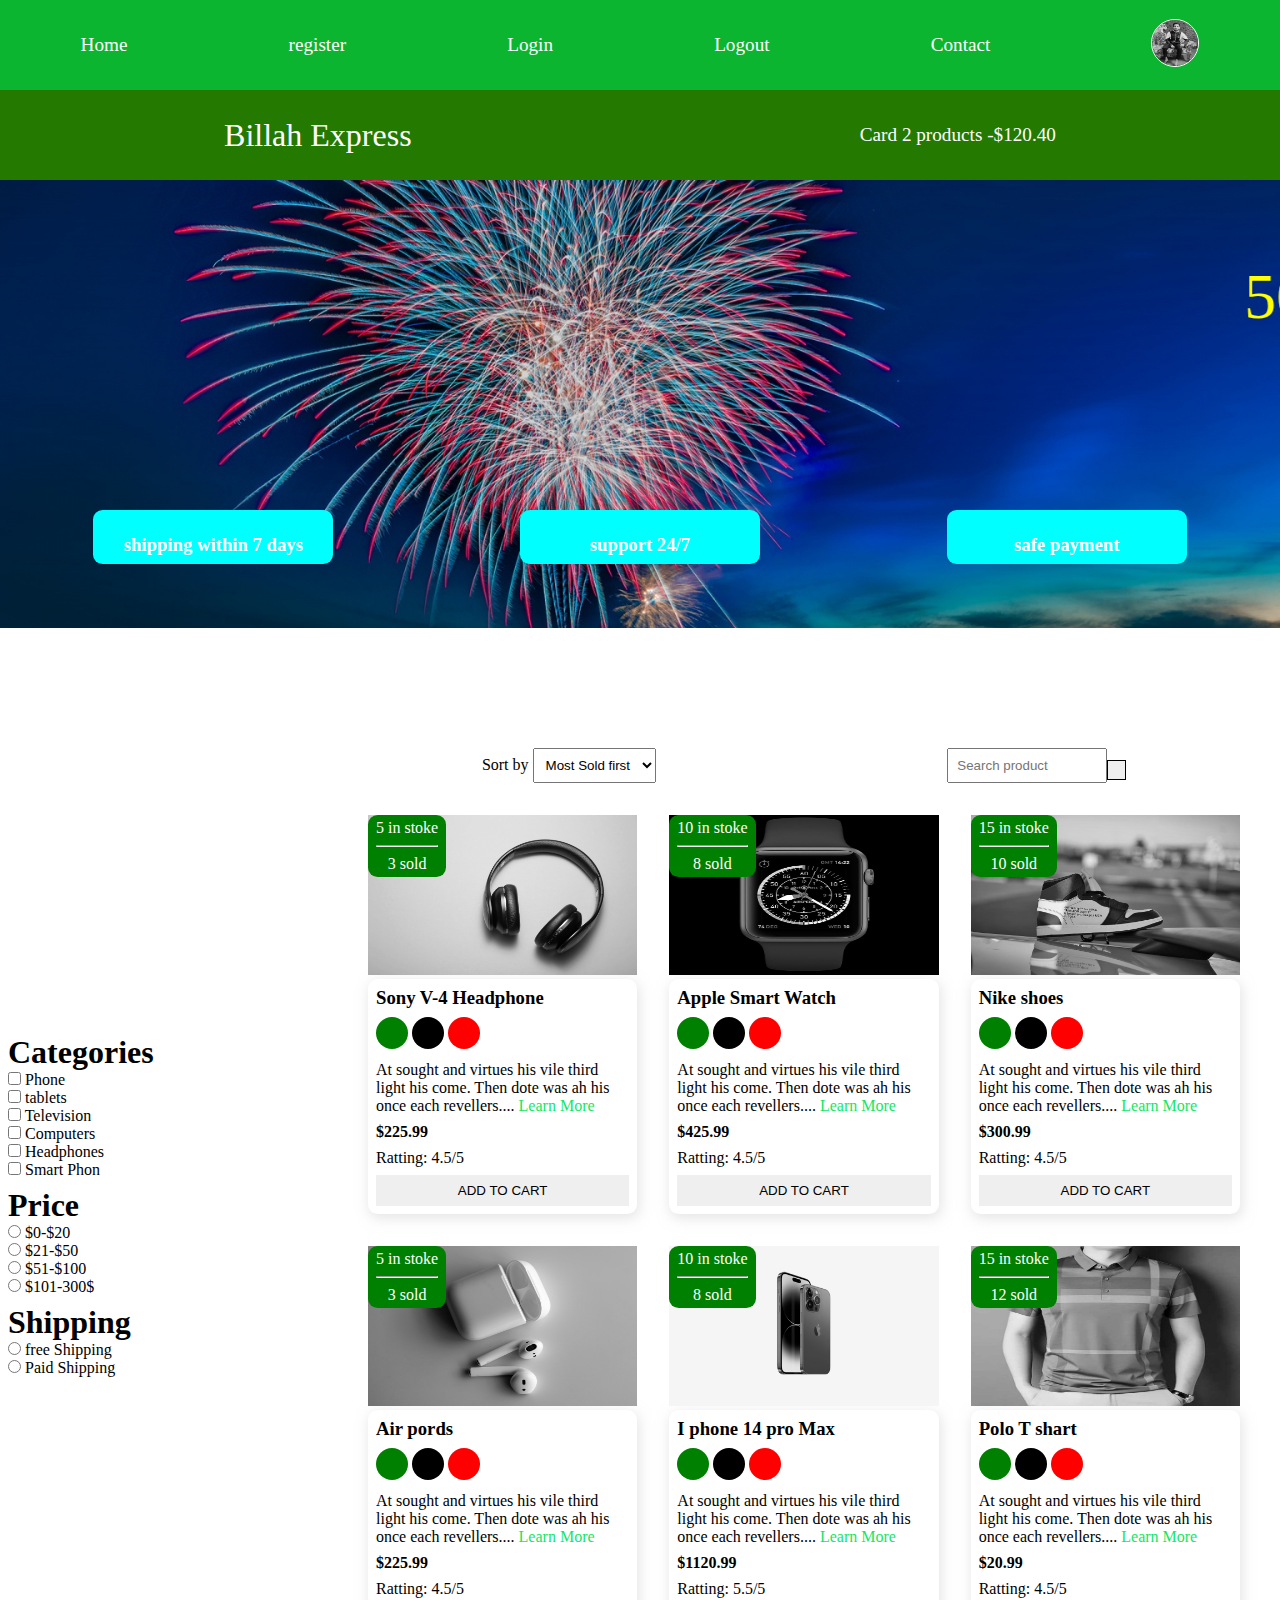
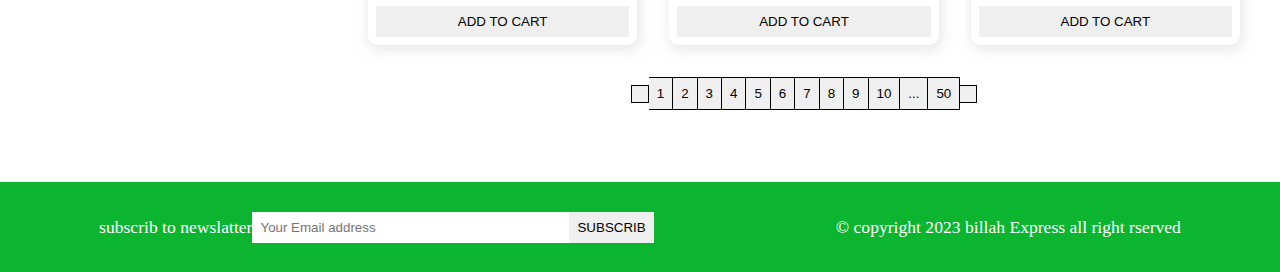
<file: index.html>
<!DOCTYPE html>
<html lang="en">
<head>
    <meta charset="UTF-8">
    <meta http-equiv="X-UA-Compatible" content="IE=edge">
    <meta name="viewport" content="width=device-width, initial-scale=1.0">
    <meta name="description" content="this is an ecommerce project for making billah express">
    <title>Billah expres</title>
    <link rel="stylesheet" href="style.css">
    <!-- fontwosam cdn -->
    <link rel="stylesheet" href="https://cdnjs.cloudflare.com/ajax/libs/font-awesome/6.4.0/css/all.min.css" integrity="sha512-iecdLmaskl7CVkqkXNQ/ZH/XLlvWZOJyj7Yy7tcenmpD1ypASozpmT/E0iPtmFIB46ZmdtAc9eNBvH0H/ZpiBw==" crossorigin="anonymous" referrerpolicy="no-referrer" />

    <!-- google font -->

</head>
<body>
    
<!-- navber stard here -->
<i class="fas fa-bars fa-2x" id="menu-icon"></i>
 <nav id="menu" class="hidden">
    <ul class="nav-upper flax-around">
        <li class="nav-list"><a href="index.html" class="nav-link">Home</a></li>
        <li class="nav-list"><a href="register.html" class="nav-link">register</a></li>
        <li class="nav-list"><a href="login.html" class="nav-link">Login</a></li>
        <li class="nav-list"><a href="index.html" class="nav-link">Logout</a></li>
        <li class="nav-list"><a href="Contact.html" class="nav-link">Contact</a></li>
        <li class="nav-list"><a href="profile.html" class="nav-link"><img class="profile-icon" src="image/profile.jpg" alt="profile icon"></a></li>
    
    </ul>
    <ul class="nav-lower flax-around">
        <li class="nav-list">
            <a href="index.html" class=" nav-brand nav-link">Billah Express</a>
        </li>
        <li class="nav-list">
            <a href="cart.html" class=" nav-link">
                <span><i class="fa-solid fa-cart-shopping"></i></span>
                Card 2 products -$120.40
            </a>
        </li>
    </ul>
 </nav>
<!-- navbar stsrd end here -->

<!-- header stard here -->

<header class="header">
    <div class="banner flax-around">
        <marquee class="banner-title" behavior="" direction="">50% sale going on</marquee>

        <div class="features flax-around">
            <article class="feauture flex-center">
                <i class="fa-solid fa-truck feauture-icon"></i>
                <h3>shipping within 7 days</h3>

            </article>
            <article class="feauture flex-center">
                <i class="fa-brands fa-rocketchat feauture-icon"></i>
                <h3>support 24/7</h3>

            </article>
            <article class="feauture flex-center">
                <i class="fa-regular fa-credit-card feauture-icon"></i>
                <h3>safe payment</h3>

            </article>

        </div>
    </div>
</header>

<!-- header end her -->

<main class="flax-around">
    <div class="sidebar">
        <section class="categories-section">
            <h3 class="section-title">Categories</h3>
           <ul class="list">
            <li class="list-item">
                <label for="phone">
                    <input type="checkbox" name="phone" id="phone" value="phone
                    ">
                    Phone
                </label>

            </li>

            <li class="list-item">
                <label for="tablets">
                    <input type="checkbox" name="tablets" id="tablets" value="tablets
                    ">
                    tablets
                </label>

            </li>

            <li class="list-item">
                <label for="Television">
                    <input type="checkbox" name="Television" id="Television" value="Television
                    ">
                 Television
                </label>

            </li>
            <li class="list-item">
                <label for="Computers">
                    <input type="checkbox" name="Computers" id="Computers" value="Computers
                    ">
                    Computers
                </label>

            </li>
            <li class="list-item">
                <label for="Headphones">
                    <input type="checkbox" name="Headphones" id="Headphones" value="Headphones
                    ">
                    Headphones
                </label>

            </li>

            <li class="list-item">
                <label for="Smart Phon">
                    <input type="checkbox" name="Smart Phon" id="Smart phon" value="Smart phon
                    ">
                   Smart Phon
                </label>

            </li>
           </ul>
        </section>

        <section class="Price-section">
            <h3 class="section-title">Price</h3>
           <ul class="list">
            <li class="list-item">
                <label for="Price">
                    <input type="radio" name="Price" id="Price" value="[0,20]
                    ">
                  $0-$20
                </label>

            </li>

            <li class="list-item">
                <label for="Price2">
                    <input type="radio" name="Price2" id="Price2" value="[0,20]
                    ">
                    $21-$50
                </label>

            </li>
            <li class="list-item">
                <label for="Price3">
                    <input type="radio" name="Price3" id="Price3" value="[0,20]
                    ">
                   $51-$100
                </label>

            </li>
            <li class="list-item">
                <label for="Price4">
                    <input type="radio" name="Price4" id="Price4" value="[0,20]
                    ">
                   $101-300$
                </label>

            </li>

           </ul>
        </section>

        <section class="Shipping-section">
            <h3 class="section-title">Shipping</h3>
           <ul class="list">
            <li class="list-item">
                <label for="free">
                    <input type="radio" name="free" id="free" value="free
                    ">
                  free Shipping
                </label>

            </li>
            <li class="list-item">
                <label for="paid">
                    <input type="radio" name="paid" id="Paid" value="free
                    ">
                  Paid Shipping
                </label>

            </li>
        </ul>
    </section>
    </div>


    <div class="main-contain">
        <section class="action flax-around"> 
            <div class="action-sort">
                <label for="sort">Sort by</label>
                <select name="Sort" id="Sort">
                    <option value="sold">Most Sold first</option>
                    <option value="sold">Most Sold first</option>
                    <option value="sold">Most Sold first</option>
                    <option value="sold">Most Sold first</option>
                </select>
            </div>

            <div class="action-Search">
                <input type="text" placeholder="Search product">
                <button class="btn">
                    <i class="fa-sharp fa-solid fa-magnifying-glass"></i>
                </button>
            </div>

        </section>

        <!-- product section atart here -->
        <section class="products">
            <article class="product">
                <div class="badge">
                    <span>5 in stoke</span>
                    <hr class="he-design">
                    <span>3 sold</span>
                </div>
                <img class="product__img" src="image/product1.jpg" alt="">

                <div class="product-dody card">
                    <h3 class="product-name">Sony V-4 Headphone</h3>
                    <p>
                        <span class="dot green"></span>
                        <span class="dot black"></span>
                        <span class="dot red"></span>
                    </p>
                    <p class="product-description">
                        At sought and virtues his vile
                         third light his come.
                          Then dote was ah his
                           once each revellers.... <a class="learn-mor" href="product.html">Learn More</a>
                    </p>
                    <h4 class="product-pric">$225.99</h4>
                    <p class="product-rating">Ratting: 4.5/5</p>
                    <button class="btn product-button">Add to cart</button>
                </div>


            </article>

            <article class="product">
                <div class="badge">
                    <span>10 in stoke</span>
                    <hr class="he-design">
                    <span>8 sold</span>
                </div>
                <img class="product__img" src="image/product2.jpg" alt="">

                <div class="product-dody card">
                    <h3 class="product-name">Apple Smart Watch</h3>
                    <p>
                        <span class="dot green"></span>
                        <span class="dot black"></span>
                        <span class="dot red"></span>
                    </p>
                    <p class="product-description">
                        At sought and virtues his vile
                         third light his come.
                          Then dote was ah his
                           once each revellers.... <a class="learn-mor" href="product.html">Learn More</a>
                    </p>
                    <h4 class="product-pric">$425.99</h4>
                    <p class="product-rating">Ratting: 4.5/5</p>
                    <button class="btn product-button">Add to cart</button>
                </div>


            </article>

            <article class="product">
                <div class="badge">
                    <span>15 in stoke</span>
                    <hr class="he-design">
                    <span>10 sold</span>
                </div>
                <img class="product__img" src="image/product3.jpg" alt="">

                <div class="product-dody card">
                    <h3 class="product-name">Nike shoes</h3>
                    <p>
                        <span class="dot green"></span>
                        <span class="dot black"></span>
                        <span class="dot red"></span>
                    </p>
                    <p class="product-description">
                        At sought and virtues his vile
                         third light his come.
                          Then dote was ah his
                           once each revellers.... <a class="learn-mor" href="product.html">Learn More</a>
                    </p>
                    <h4 class="product-pric">$300.99</h4>
                    <p class="product-rating">Ratting: 4.5/5</p>
                    <button class="btn product-button">Add to cart</button>
                </div>


            </article>

            <article class="product">
                <div class="badge">
                    <span>5 in stoke</span>
                    <hr class="he-design">
                    <span>3 sold</span>
                </div>
                <img class="product__img" src="image/product4.jpg" alt="">

                <div class="product-dody card">
                    <h3 class="product-name">Air pords</h3>
                    <p>
                        <span class="dot green"></span>
                        <span class="dot black"></span>
                        <span class="dot red"></span>
                    </p>  
                    <p class="product-description">
                        At sought and virtues his vile
                         third light his come.
                          Then dote was ah his
                           once each revellers.... <a class="learn-mor" href="product.html">Learn More</a>
                    </p>
                    <h4 class="product-pric">$225.99</h4>
                    <p class="product-rating">Ratting: 4.5/5</p>
                    <button class="btn product-button">Add to cart</button>
                </div>


            </article>

            <article class="product">
                <div class="badge">
                    <span>10 in stoke</span>
                    <hr class="he-design">
                    <span>8 sold</span>
                </div>
                <img class="product__img" src="image/product5.jpeg" alt="">

                <div class="product-dody card">
                    <h3 class="product-name">I phone 14 pro Max</h3>
                    <p>
                        <span class="dot green"></span>
                        <span class="dot black"></span>
                        <span class="dot red"></span>
                    </p>
                    <p class="product-description">
                        At sought and virtues his vile
                         third light his come.
                          Then dote was ah his
                           once each revellers.... <a class="learn-mor" href="product.html">Learn More</a>
                    </p>
                    <h4 class="product-pric">$1120.99</h4>
                    <p class="product-rating">Ratting: 5.5/5</p>
                    <button class="btn product-button">Add to cart</button>
                </div>


            </article>

            <article class="product">
                <div class="badge">
                    <span>15 in stoke</span>
                    <hr class="he-design">
                    <span>12 sold</span>
                </div>
                <img class="product__img" src="image/product6.jpg" alt="">

                <div class="product-dody card">
                    <h3 class="product-name">Polo T shart</h3>
                    <p>
                        <span class="dot green"></span>
                        <span class="dot black"></span>
                        <span class="dot red"></span>
                    </p>
                    <p class="product-description">
                        At sought and virtues his vile
                         third light his come.
                          Then dote was ah his
                           once each revellers.... <a class="learn-mor" href="product.html">Learn More</a>
                    </p>
                    <h4 class="product-pric">$20.99</h4>
                    <p class="product-rating">Ratting: 4.5/5</p>
                    <button class="btn product-button">Add to cart</button>
                </div>


            </article>



        </section>
        <div class="paigenatio">
            
            <button class="btn paogenation__btn"><i class="fas fa-less-than"></i></button>
            <button class="btn paogenation__btn">1</button>
            <button class="btn paogenation__btn">2</button>
            <button class="btn paogenation__btn">3</button>
            <button class="btn paogenation__btn">4</button>
            <button class="btn paogenation__btn">5</button>
            <button class="btn paogenation__btn">6</button>
            <button class="btn paogenation__btn">7</button>
            <button class="btn paogenation__btn">8</button>
            <button class="btn paogenation__btn">9</button>
            <button class="btn paogenation__btn">10</button>
            <button class="btn paogenation__btn">...</button>
            <button class="btn paogenation__btn">50</button>
            <button class="btn paogenation__btn"> <i class="fas fa-greater-than"></i></button>
           
        </div>
        
        <!-- product section end here -->
    </div>

    
</main>



<!-- footer start her -->
<footer class="flax-around">
    <div class="flax-around">
        <label for="subscribe">subscrib to newslatter</label>
        <input type="email" placeholder="Your Email address" id="subscrib" name="subscrib" class="footer__input">
          
        <button class="btn btn-subscrib">subscrib</button>
    </div>
    <div>
        <p>&copy; copyright 2023 billah Express all right rserved</p>
    </div>

</footer>

<!-- footer end her -->

<script src="scrips/indax.js"></script>
    
</body>
</html>
</file>
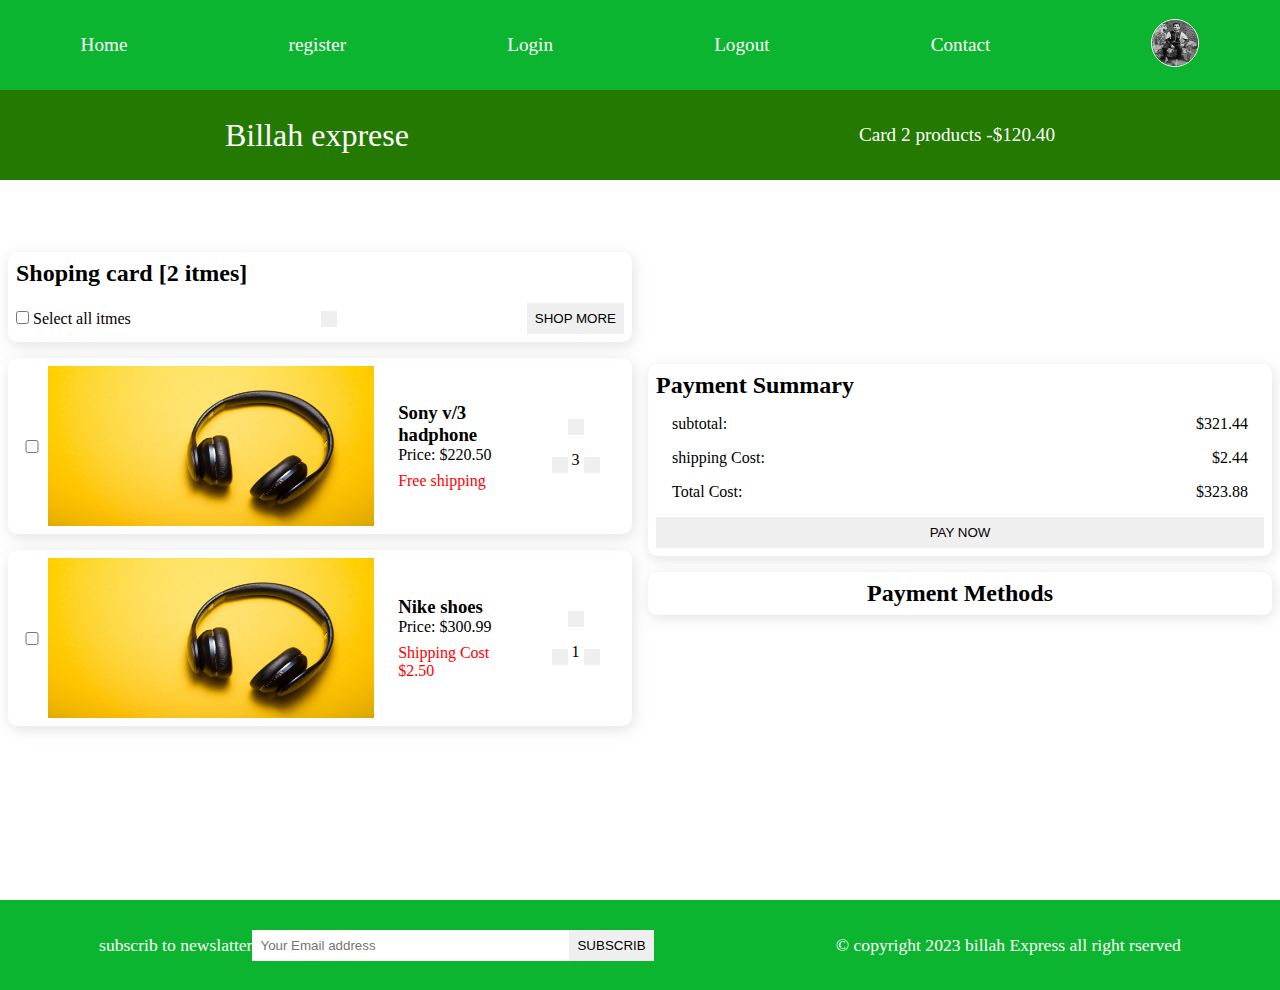
<file: cart.html>
<!DOCTYPE html>
<html lang="en">
<head>
    <meta charset="UTF-8">
    <meta http-equiv="X-UA-Compatible" content="IE=edge">
    <meta name="viewport" content="width=device-width, initial-scale=1.0">
    <meta name="description" content="this is an ecommerce project for making billah express">
    <title>Billah expres</title>
    <link rel="stylesheet" href="style.css">
    <!-- fontwosam cdn -->
    <link rel="stylesheet" href="https://cdnjs.cloudflare.com/ajax/libs/font-awesome/6.4.0/css/all.min.css" integrity="sha512-iecdLmaskl7CVkqkXNQ/ZH/XLlvWZOJyj7Yy7tcenmpD1ypASozpmT/E0iPtmFIB46ZmdtAc9eNBvH0H/ZpiBw==" crossorigin="anonymous" referrerpolicy="no-referrer" />

    <!-- google font -->

</head>
<body>
    
<!-- navber stard here -->
<i class="fas fa-bars fa-2x" id="menu-icon"></i>
<nav id="menu" class="hidden">
    <ul class="nav-upper flax-around">
        <li class="nav-list"><a href="index.html" class="nav-link">Home</a></li>
        <li class="nav-list"><a href="register.html" class="nav-link">register</a></li>
        <li class="nav-list"><a href="login.html" class="nav-link">Login</a></li>
        <li class="nav-list"><a href="index.html" class="nav-link">Logout</a></li>
        <li class="nav-list"><a href="Contact.html" class="nav-link">Contact</a></li>
        <li class="nav-list"><a href="profile.html" class="nav-link"><img class="profile-icon" src="image/profile.jpg" alt="profile icon"></a></li>
    
    </ul>
    <ul class="nav-lower flax-around">
        <li class="nav-list">
            <a href="index.html" class=" nav-brand nav-link">Billah exprese</a>
        </li>
        <li class="nav-list">
            <a href="cart.html" class=" nav-link">
                <span><i class="fa-solid fa-cart-shopping"></i></span>
                Card 2 products -$120.40
            </a>
        </li>
    </ul>
 </nav>
<!-- navbar stsrd end here -->
<main>
    <div class="cart flex-center">
        <div class="card-items">
            <div class="cart-items-heading card">
                <h2>Shoping card [2 itmes]</h2>
                <div class="card-itmes-action">
                    <label for="select">
                        <input type="checkbox" name="select" id="select">
                        Select all itmes
                    </label>
                   
                    <button class="btn"><i class="fas fa-trash-alt"></i></button>
                    <button class="btn">Shop more</button>
                </div>
            </div>

            <div class="cart-itme card flax-around">
                <input type="checkbox">
                <img src="image/product1.jpg" alt="product1">

                <div class="product-ittmes-heading">
                    <h3 class="product-itmes-name">Sony v/3 hadphone</h3>
                    <div class="product-items-pric">Price: $220.50</div>
                    <p class="product-itme-shipping">Free shipping</p>
                </div>

                <div class="card-itme-actions">
                    <button class="btn"><i class="fas fa-trash-alt"></i></button>

                    <div>
                        <button class="btn"><i class="fas fa-minus"></i></button>
                        <span>3</span>
                        <button class="btn"><i class="fas fa-add"></i></button>
                    </div>
                </div>

            </div>

            <div class="cart-itme card flax-around">
                <input type="checkbox">
                <img src="image/product1.jpg" alt="product1">

                <div class="product-ittmes-heading">
                    <h3 class="product-itmes-name">Nike shoes</h3>
                    <div class="product-items-pric">Price: $300.99</div>
                    <p class="product-itme-shipping">Shipping Cost $2.50</p>
                </div>

                <div class="card-itme-actions">
                    <button class="btn"><i class="fas fa-trash-alt"></i></button>

                    <div>
                        <button class="btn"><i class="fas fa-minus"></i></button>
                        <span>1</span>
                        <button class="btn"><i class="fas fa-add"></i></button>
                    </div>
                </div>

            </div>

        </div>

        <div class="card-payment">
            <div class="cart-payment-summary card">
                <h2>Payment Summary</h2>
                <div>
                    <p>subtotal:</p>
                    <p>$321.44</p>
                </div>
                <div>
                    <p>shipping Cost:</p>
                    <p>$2.44</p>
                </div>
                <div>
                    <p>Total Cost:</p>
                    <p>$323.88</p>
                </div>
                <button class="btn cart-payment-btn">PAy NOW</button>
            </div>
            <div class="cart-payment-methoods card">
                <h2>Payment Methods</h2>
                <div>
                    <i class="fa-brands fa-cc-visa fa-3x"></i>
                    <i class="fa-brands fa-cc-amazon-pay fa-3x"></i>
                    <i class="fa-brands fa-cc-paypal fa-3x"></i>
                    <i class="fa-brands fa-cc-apple-pay fa-3x"></i>
                    <i class="fa-brands fa-cc-amex fa-3x"></i>
                </div>

            </div>

        </div>
    </div>
</main>

<!-- footer start her -->
<footer class="flax-around">
    <div class="flax-around">
        <label for="subscribe">subscrib to newslatter</label>
        <input type="email" placeholder="Your Email address" id="subscrib" name="subscrib" class="footer__input">
          
        <button class="btn btn-subscrib">subscrib</button>
    </div>
    <div>
        <p>&copy; copyright 2023 billah Express all right rserved</p>
    </div>

</footer>

<!-- footer end her -->

<script src="scrips/indax.js"></script>
    
</body>
</html>
</file>
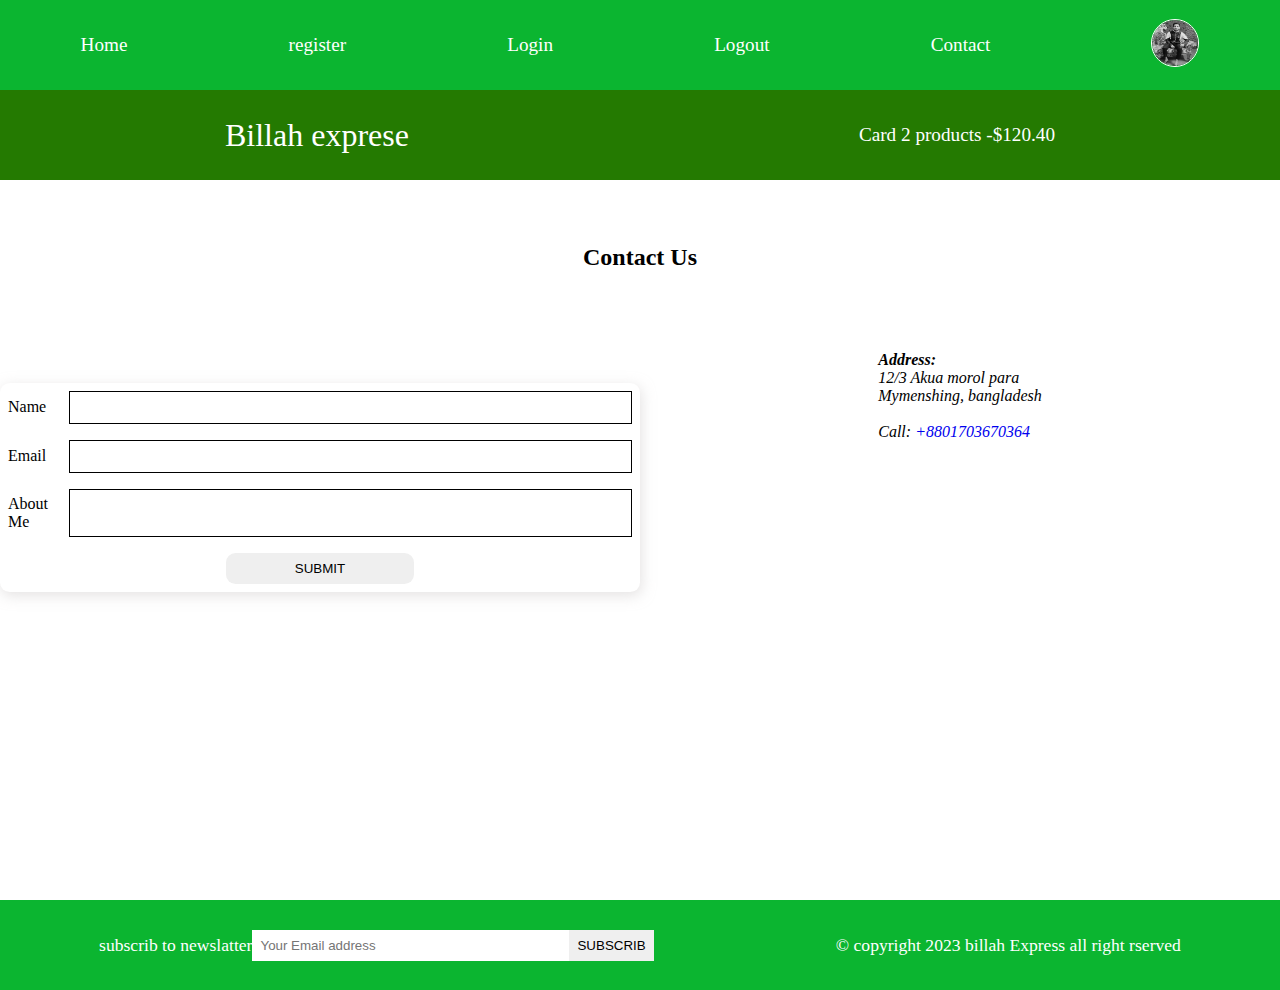
<file: Contact.html>
<!DOCTYPE html>
<html lang="en">
<head>
    <meta charset="UTF-8">
    <meta http-equiv="X-UA-Compatible" content="IE=edge">
    <meta name="viewport" content="width=device-width, initial-scale=1.0">
    <meta name="description" content="this is an ecommerce project for making billah express">
    <title>Billah expres</title>
    <link rel="stylesheet" href="style.css">
    <!-- fontwosam cdn -->
    <link rel="stylesheet" href="https://cdnjs.cloudflare.com/ajax/libs/font-awesome/6.4.0/css/all.min.css" integrity="sha512-iecdLmaskl7CVkqkXNQ/ZH/XLlvWZOJyj7Yy7tcenmpD1ypASozpmT/E0iPtmFIB46ZmdtAc9eNBvH0H/ZpiBw==" crossorigin="anonymous" referrerpolicy="no-referrer" />

    <!-- google font -->

</head>
<body>
    
<!-- navber stard here -->
<i class="fas fa-bars fa-2x" id="menu-icon"></i>
<nav id="menu" class="hidden">
    <ul class="nav-upper flax-around">
        <li class="nav-list"><a href="index.html" class="nav-link">Home</a></li>
        <li class="nav-list"><a href="register.html" class="nav-link">register</a></li>
        <li class="nav-list"><a href="login.html" class="nav-link">Login</a></li>
        <li class="nav-list"><a href="index.html" class="nav-link">Logout</a></li>
        <li class="nav-list"><a href="Contact.html" class="nav-link">Contact</a></li>
        <li class="nav-list"><a href="profile.html" class="nav-link"><img class="profile-icon" src="image/profile.jpg" alt="profile icon"></a></li>
    
    </ul>
    <ul class="nav-lower flax-around">
        <li class="nav-list">
            <a href="index.html" class=" nav-brand nav-link">Billah exprese</a>
        </li>
        <li class="nav-list">
            <a href="cart.html" class=" nav-link">
                <span><i class="fa-solid fa-cart-shopping"></i></span>
                Card 2 products -$120.40
            </a>
        </li>
    </ul>
 </nav>
<!-- navbar stsrd end here -->
<main>
    <section class="contact-section  ">
        <h2 class="contact-title text-center">Contact Us</h2>
        <div class="contact-containar flax-around">
            <div class="contact-info ">
                <form action="" class="form card">
                    <div class="form-control flex-center">
                       <label for="name">Name</label>
                       <input type="text" id="name" required autocomplete="nmae">
   
                    </div>
   
                       <div class="form-control flex-center">
                           <label for="email">Email</label>
                           <input type="email" id="email" required autocomplete="nmae">
                       </div>  
                           
                               <div class="form-control rumi flex-center">
                                   <label for="name">About Me</label>
                                   <textarea name="" id=""></textarea> 
                               </div>
   
                               <div class="form-control  flex-center from-btn-fld">
                                  <button type="submit" class="btn contact-button">Submit</button>
                               </div>
                   
               </form>
            </div>

            <div class="contact-adress flax-around">
                <address>
                    <h4>
                    Address:
                    </h4>
                    <p>12/3 Akua morol para</p>
                    <p>Mymenshing, bangladesh</p>
                    <br>
                    <span>Call:</span>
                    <a href="tel:+8801703670364">+8801703670364</a>
                </address>
                <iframe src="https://www.google.com/maps/embed?pb=!1m18!1m12!1m3!1d3623
                .4452395748203!2d90.39479137415523!3d24.745918978004173!
                2m3!1f0!2f0!3f0!3m2!1i1024!2i768!4f13.1!3m3!1m2!1s0x37564f16d
                c90d157%3A0xbc0f64bfc5a8db11!2sAkua%20Morolpara%20Rd%2C%20Mym
                ensingh!5e0!3m2!1sen!2sbd!4v1684613496715!5m2!1sen!2sbd"
                 style="border:0;" allowfullscreen="" loading="lazy" 
                referrerpolicy="no-referrer-when-downgrade"></iframe>
            </div>


        </div>
    </section>
</main>

<!-- footer start her -->
<footer class="flax-around">
    <div class="flax-around">
        <label for="subscribe">subscrib to newslatter</label>
        <input type="email" placeholder="Your Email address" id="subscrib" name="subscrib" class="footer__input">
          
        <button class="btn btn-subscrib">subscrib</button>
    </div>
    <div>
        <p>&copy; copyright 2023 billah Express all right rserved</p>
    </div>

</footer>

<!-- footer end her -->
<script src="scrips/indax.js"></script>   
</body>
</html>
</file>
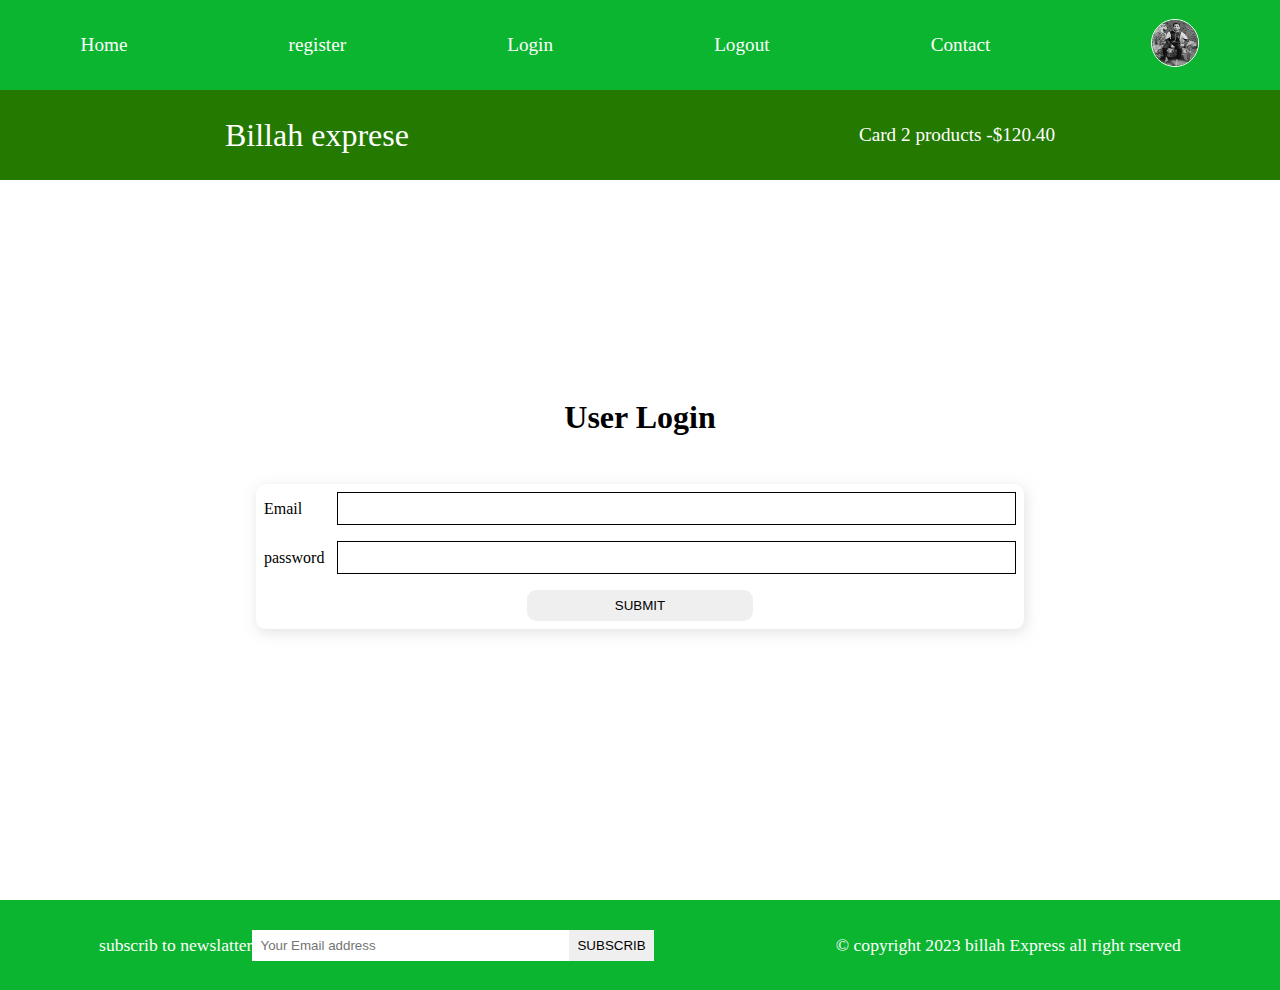
<file: login.html>
<!DOCTYPE html>
<html lang="en">
<head>
    <meta charset="UTF-8">
    <meta http-equiv="X-UA-Compatible" content="IE=edge">
    <meta name="viewport" content="width=device-width, initial-scale=1.0">
    <meta name="description" content="this is an ecommerce project for making billah express">
    <title>Billah expres</title>
    <link rel="stylesheet" href="style.css">
    <!-- fontwosam cdn -->
    <link rel="stylesheet" href="https://cdnjs.cloudflare.com/ajax/libs/font-awesome/6.4.0/css/all.min.css" integrity="sha512-iecdLmaskl7CVkqkXNQ/ZH/XLlvWZOJyj7Yy7tcenmpD1ypASozpmT/E0iPtmFIB46ZmdtAc9eNBvH0H/ZpiBw==" crossorigin="anonymous" referrerpolicy="no-referrer" />

    <!-- google font -->

</head>
<body>
    
<!-- navber stard here -->
<i class="fas fa-bars fa-2x" id="menu-icon"></i>
<nav id="menu" class="hidden">
    <ul class="nav-upper flax-around">
        <li class="nav-list"><a href="index.html" class="nav-link">Home</a></li>
        <li class="nav-list"><a href="register.html" class="nav-link">register</a></li>
        <li class="nav-list"><a href="login.html" class="nav-link">Login</a></li>
        <li class="nav-list"><a href="index.html" class="nav-link">Logout</a></li>
        <li class="nav-list"><a href="Contact.html" class="nav-link">Contact</a></li>
        <li class="nav-list"><a href="profile.html" class="nav-link"><img class="profile-icon" src="image/profile.jpg" alt="profile icon"></a></li>
    
    </ul>
    <ul class="nav-lower flax-around">
        <li class="nav-list">
            <a href="index.html" class=" nav-brand nav-link">Billah exprese</a>
        </li>
        <li class="nav-list">
            <a href="cart.html" class=" nav-link">
                <span><i class="fa-solid fa-cart-shopping"></i></span>
                Card 2 products -$120.40
            </a>
        </li>
    </ul>
 </nav>
<!-- navbar stsrd end here -->
<main>
    <section class="Login">
        <h2 class="section-title text-center">
           User Login
        </h2>
        <div class="card">
            <form action="" class="form">
                 
                    <div class="form-control flex-center">
                        <label for="email">Email</label>
                        <input type="email" id="email" required autocomplete="nmae">
                    </div>  
                        <div class="form-control flex-center">
                            <label for="password">password</label>
                            <input type="password" id="Password" required autocomplete="Password">
                        </div>
                           

                            <div class="form-control flex-center from-btn-fld">
                               <button type="submit" class="btn contact-button">Submit</button>
                            </div>
                 </div>
            </form>
        </div>
    </section>
</main>

<!-- footer start her -->
<footer class="flax-around">
    <div class="flax-around">
        <label for="subscribe">subscrib to newslatter</label>
        <input type="email" placeholder="Your Email address" id="subscrib" name="subscrib" class="footer__input">
          
        <button class="btn btn-subscrib">subscrib</button>
    </div>
    <div>
        <p>&copy; copyright 2023 billah Express all right rserved</p>
    </div>

</footer>

<!-- footer end her -->
<script src="scrips/indax.js"></script>
</body>
</html>
</file>
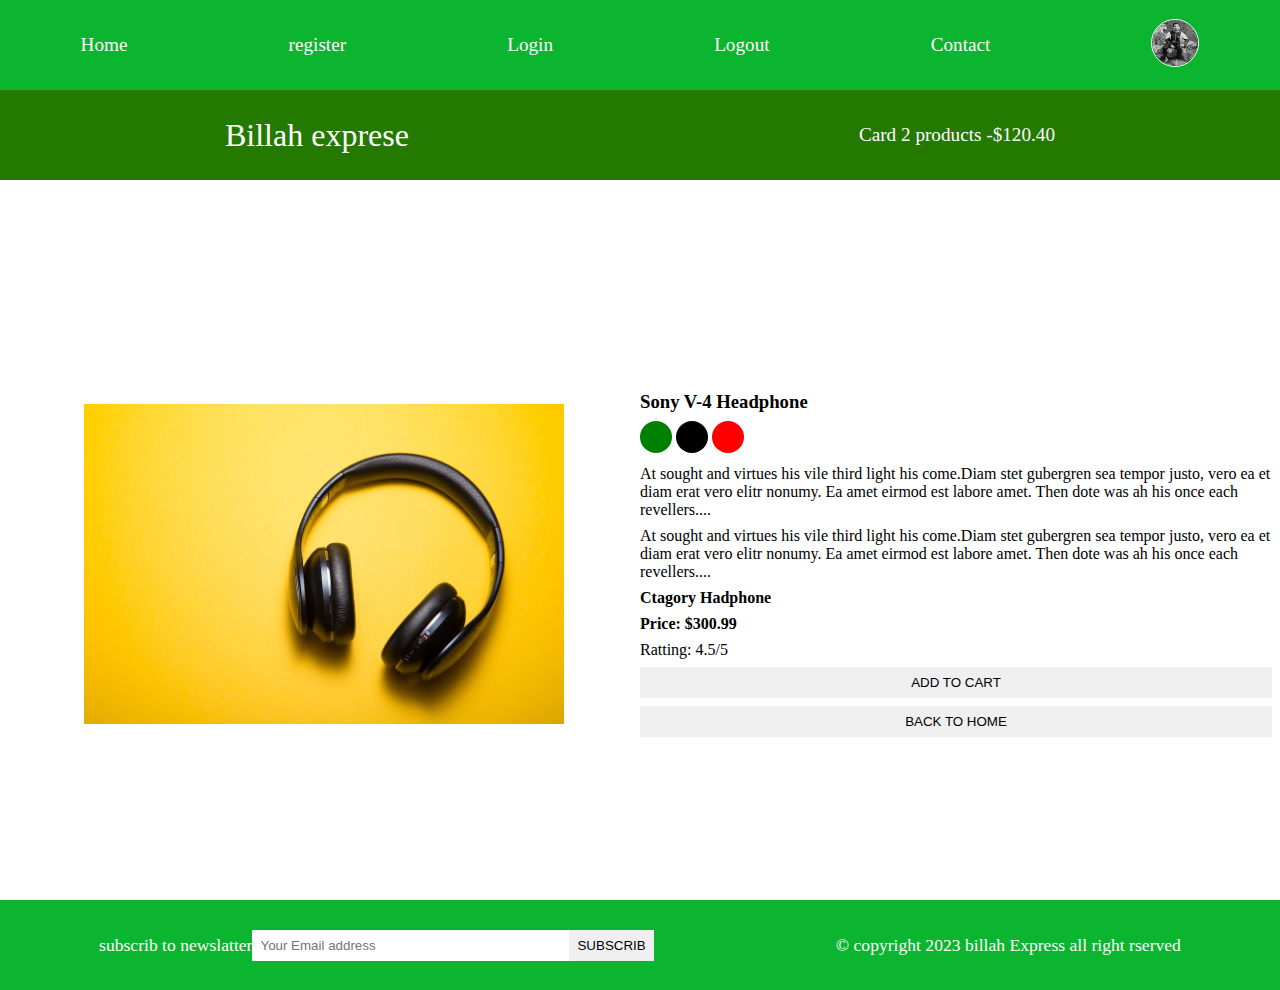
<file: product.html>
<!DOCTYPE html>
<html lang="en">
<head>
    <meta charset="UTF-8">
    <meta http-equiv="X-UA-Compatible" content="IE=edge">
    <meta name="viewport" content="width=device-width, initial-scale=1.0">
    <meta name="description" content="this is an ecommerce project for making billah express">
    <title>Billah expres</title>
    <link rel="stylesheet" href="style.css">
    <!-- fontwosam cdn -->
    <link rel="stylesheet" href="https://cdnjs.cloudflare.com/ajax/libs/font-awesome/6.4.0/css/all.min.css" integrity="sha512-iecdLmaskl7CVkqkXNQ/ZH/XLlvWZOJyj7Yy7tcenmpD1ypASozpmT/E0iPtmFIB46ZmdtAc9eNBvH0H/ZpiBw==" crossorigin="anonymous" referrerpolicy="no-referrer" />

    <!-- google font -->

</head>
<body>
    
<!-- navber stard here -->
<i class="fas fa-bars fa-2x" id="menu-icon"></i>
<nav id="menu" class="hidden">
    <ul class="nav-upper flax-around">
        <li class="nav-list"><a href="index.html" class="nav-link">Home</a></li>
        <li class="nav-list"><a href="register.html" class="nav-link">register</a></li>
        <li class="nav-list"><a href="login.html" class="nav-link">Login</a></li>
        <li class="nav-list"><a href="index.html" class="nav-link">Logout</a></li>
        <li class="nav-list"><a href="Contact.html" class="nav-link">Contact</a></li>
        <li class="nav-list"><a href="profile.html" class="nav-link"><img class="profile-icon" src="image/profile.jpg" alt="profile icon"></a></li>
    
    </ul>
    <ul class="nav-lower flax-around">
        <li class="nav-list">
            <a href="index.html" class=" nav-brand nav-link">Billah exprese</a>
        </li>
        <li class="nav-list">
            <a href="cart.html" class=" nav-link">
                <span><i class="fa-solid fa-cart-shopping"></i></span>
                Card 2 products -$120.40
            </a>
        </li>
    </ul>
 </nav>
<!-- navbar stsrd end here -->
<main class="flex-center">
    <div class="main-contain">
    <section class="product-details flex-center">
        <div class="product-detalis-left flex-center">
            <img src="image/product1.jpg" alt="">
        </div>
        <div class="product-detalis-right ">
            <h3 class="product-name">Sony V-4 Headphone</h3>
                    <p>
                        <span class="dot green"></span>
                        <span class="dot black"></span>
                        <span class="dot red"></span>
                    </p>
                    <p class="product-description">
                        At sought and virtues his vile
                         third light his come.Diam stet gubergren sea
                          tempor justo, vero ea et diam erat vero
                           elitr nonumy. Ea amet eirmod est 
                           labore amet.
                          Then dote was ah his
                           once each revellers.... 
                    </p>
                    <p class="product-description">
                        At sought and virtues his vile
                         third light his come.Diam stet gubergren sea
                          tempor justo, vero ea et diam erat vero
                           elitr nonumy. Ea amet eirmod est 
                           labore amet.
                          Then dote was ah his
                           once each revellers.... 
                    </p>
                    <h4 class="product-pric">Ctagory Hadphone</h4>
                    <h4 class="product-pric">Price: $300.99</h4>
                    <p class="product-rating">Ratting: 4.5/5</p>
                    <button class="btn product-button">Add to cart</button>
                    <button class="btn product-button">back to Home</button>
            
        </div>
       
    </section>
</div>
   
</main>

<!-- footer start her -->
<footer class="flax-around">
    <div class="flax-around">
        <label for="subscribe">subscrib to newslatter</label>
        <input type="email" placeholder="Your Email address" id="subscrib" name="subscrib" class="footer__input">
          
        <button class="btn btn-subscrib">subscrib</button>
    </div>
    <div>
        <p>&copy; copyright 2023 billah Express all right rserved</p>
    </div>

</footer>

<!-- footer end her -->
<script src="scrips/indax.js"></script>
</body>
</html>
</file>
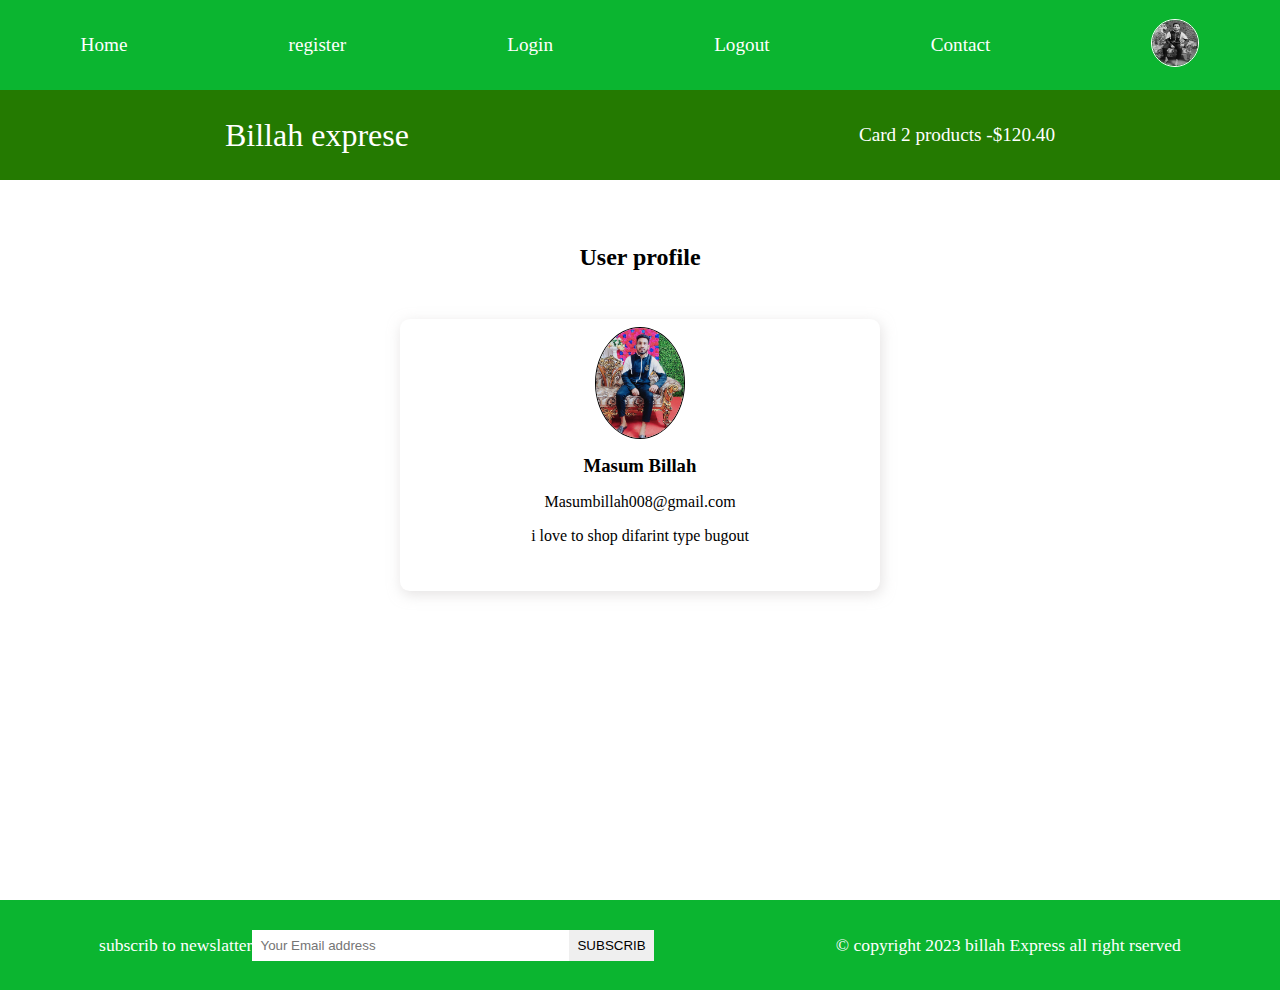
<file: profile.html>
<!DOCTYPE html>
<html lang="en">
<head>
    <meta charset="UTF-8">
    <meta http-equiv="X-UA-Compatible" content="IE=edge">
    <meta name="viewport" content="width=device-width, initial-scale=1.0">
    <meta name="description" content="this is an ecommerce project for making billah express">
    <title>Billah expres</title>
    <link rel="stylesheet" href="style.css">
    <!-- fontwosam cdn -->
    <link rel="stylesheet" href="https://cdnjs.cloudflare.com/ajax/libs/font-awesome/6.4.0/css/all.min.css" integrity="sha512-iecdLmaskl7CVkqkXNQ/ZH/XLlvWZOJyj7Yy7tcenmpD1ypASozpmT/E0iPtmFIB46ZmdtAc9eNBvH0H/ZpiBw==" crossorigin="anonymous" referrerpolicy="no-referrer" />

    <!-- google font -->

</head>
<body>
    
<!-- navber stard here -->
<i class="fas fa-bars fa-2x" id="menu-icon"></i>
<nav id="menu" class="hidden">
    <ul class="nav-upper flax-around">
        <li class="nav-list"><a href="index.html" class="nav-link">Home</a></li>
        <li class="nav-list"><a href="register.html" class="nav-link">register</a></li>
        <li class="nav-list"><a href="login.html" class="nav-link">Login</a></li>
        <li class="nav-list"><a href="index.html" class="nav-link">Logout</a></li>
        <li class="nav-list"><a href="Contact.html" class="nav-link">Contact</a></li>
        <li class="nav-list"><a href="profile.html" class="nav-link"><img class="profile-icon" src="image/profile.jpg" alt="profile icon"></a></li>
    
    </ul>
    <ul class="nav-lower flax-around">
        <li class="nav-list">
            <a href="index.html" class=" nav-brand nav-link">Billah exprese</a>
        </li>
        <li class="nav-list">
            <a href="cart.html" class=" nav-link">
                <span><i class="fa-solid fa-cart-shopping"></i></span>
                Card 2 products -$120.40
            </a>
        </li>
    </ul>
 </nav>
<!-- navbar stsrd end here -->
<main>
    <section class="profile flex-center">
        <h2 class="profile-title flex-center">User profile</h2>
        <div class="card flex-center ">
            <img src="image/profile.jpg" alt="profile">
            <h3>Masum Billah</h3>
            <p>Masumbillah008@gmail.com</p>
            <p>i love to shop difarint type bugout</p>

            <div class="profile-buttons">
            <button class="btn frofile-editd-btn">
                <i class="fa fa-edit fa-2x "></i>
            </button>
            <button class="btn frofile-delete-btn">
                <i class="fa fa-trash-alt fa-2x "></i>
            </button>
            </div>
        </div>
       
    </section>
</main>

<!-- footer start her -->
<footer class="flax-around">
    <div class="flax-around">
        <label for="subscribe">subscrib to newslatter</label>
        <input type="email" placeholder="Your Email address" id="subscrib" name="subscrib" class="footer__input">
          
        <button class="btn btn-subscrib">subscrib</button>
    </div>
    <div>
        <p>&copy; copyright 2023 billah Express all right rserved</p>
    </div>

</footer>

<!-- footer end her -->
<script src="scrips/indax.js"></script>
</body>
</html>
</file>
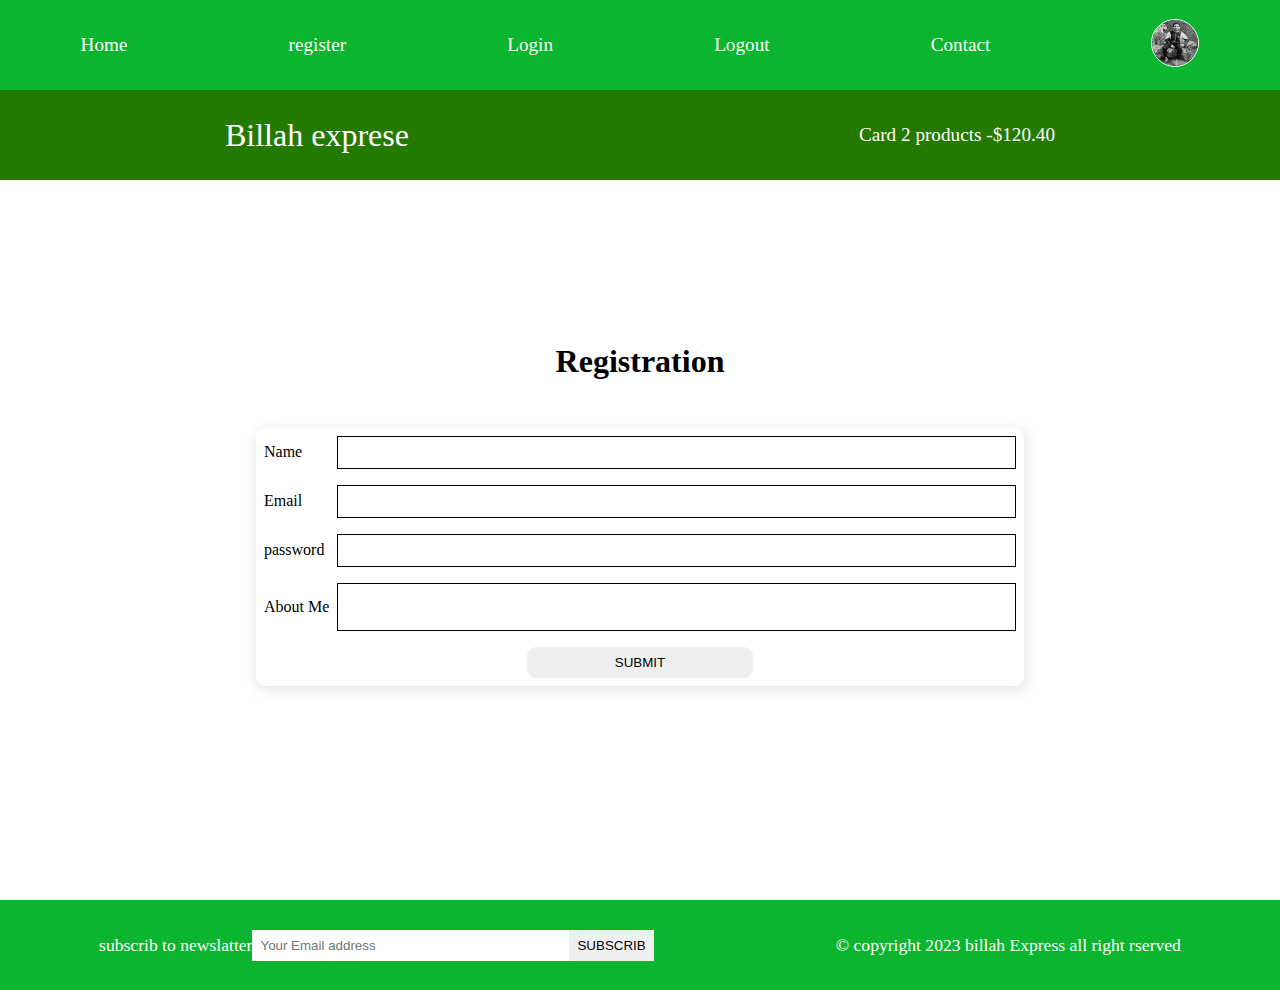
<file: register.html>
<!DOCTYPE html>
<html lang="en">
<head>
    <meta charset="UTF-8">
    <meta http-equiv="X-UA-Compatible" content="IE=edge">
    <meta name="viewport" content="width=device-width, initial-scale=1.0">
    <meta name="description" content="this is an ecommerce project for making billah express">
    <title>Billah expres</title>
    <link rel="stylesheet" href="style.css">
    <!-- fontwosam cdn -->
    <link rel="stylesheet" href="https://cdnjs.cloudflare.com/ajax/libs/font-awesome/6.4.0/css/all.min.css" integrity="sha512-iecdLmaskl7CVkqkXNQ/ZH/XLlvWZOJyj7Yy7tcenmpD1ypASozpmT/E0iPtmFIB46ZmdtAc9eNBvH0H/ZpiBw==" crossorigin="anonymous" referrerpolicy="no-referrer" />

    <!-- google font -->

</head>
<body>
    
<!-- navber stard here -->
<i class="fas fa-bars fa-2x" id="menu-icon"></i>
<nav id="menu" class="hidden">
    <ul class="nav-upper flax-around">
        <li class="nav-list"><a href="index.html" class="nav-link">Home</a></li>
        <li class="nav-list"><a href="register.html" class="nav-link">register</a></li>
        <li class="nav-list"><a href="login.html" class="nav-link">Login</a></li>
        <li class="nav-list"><a href="index.html" class="nav-link">Logout</a></li>
        <li class="nav-list"><a href="Contact.html" class="nav-link">Contact</a></li>
        <li class="nav-list"><a href="profile.html" class="nav-link"><img class="profile-icon" src="image/profile.jpg" alt="profile icon"></a></li>
    
    </ul>
    <ul class="nav-lower flax-around">
        <li class="nav-list">
            <a href="index.html" class=" nav-brand nav-link">Billah exprese</a>
        </li>
        <li class="nav-list">
            <a href="cart.html" class=" nav-link">
                <span><i class="fa-solid fa-cart-shopping"></i></span>
                Card 2 products -$120.40
            </a>
        </li>
    </ul>
 </nav>
<!-- navbar stsrd end here -->
<main>
    <section class="register">
        <h2 class="section-title text-center">
            Registration
        </h2>
        <div class="card">
            <form action="" class="form">
                 <div class="form-control flex-center">
                    <label for="name">Name</label>
                    <input type="text" id="name" required autocomplete="nmae">

                 </div>

                    <div class="form-control flex-center">
                        <label for="email">Email</label>
                        <input type="email" id="email" required autocomplete="nmae">
                    </div>  
                        <div class="form-control flex-center">
                            <label for="password">password</label>
                            <input type="password" id="Password" required autocomplete="Password">
                        </div>
                            <div class="form-control rumi flex-center">
                                <label for="name">About Me</label>
                                <textarea name="" id=""></textarea> 
                            </div>

                            <div class="form-control flex-center from-btn-fld">
                               <button type="submit" class="btn contact-button">Submit</button>
                            </div>
                 </div>
            </form>
        </div>
    </section>
</main>

<!-- footer start her -->
<footer class="flax-around">
    <div class="flax-around">
        <label for="subscribe">subscrib to newslatter</label>
        <input type="email" placeholder="Your Email address" id="subscrib" name="subscrib" class="footer__input">
          
        <button class="btn btn-subscrib">subscrib</button>
    </div>
    <div>
        <p>&copy; copyright 2023 billah Express all right rserved</p>
    </div>

</footer>

<!-- footer end her -->
<script src="scrips/indax.js"></script>
</body>
</html>
</file>
<file: style.css>
/* reased cod and common cod stard here here */

:root{
    --primary-color: rgb(11, 181, 48);
    --secondary-color: rgba(36, 122, 0.5);
    --padding: 0.5rem;
    --transition: all 0.3s;
    --border-radius: 0.6rem;
    --box-shadow: 0.1rem 0.2rem 0.8rem rgba(205, 202, 202, 0.5);

}

 *{
    padding: 0;
    margin: 0;
    outline: none;
    box-sizing: border-box;
    text-decoration: none;
    list-style-type:none;
 }
 html{
    scroll-behavior: smooth;

 }
 img{
    width: 100%;
    height: auto;
 }
 .flex-center{
   display: flex;
   justify-content:center;
   align-items: center;

 }
 .flax-around{
   display: flex;
   justify-content: space-around;
   align-items: center;
   
   
 }
 .btn{
   padding: var(--padding);
   border: none;
   text-transform: uppercase;
   cursor: pointer;
   transition: var(--transition);

 }
 .btn:hover{
   background-color: var(--secondary-color);
 }

 .card{
   padding: var(--padding);
   border-radius: var(--border-radius);
   box-shadow: var(--box-shadow);
   transition: var(--transition);

 }
 .card:hover{
  
  
   box-shadow: 0.1rem 0.2rem 0.8rem rgba(205,202,202,1) ;
   
 }
 .he-design{
   margin: 0.5rem 0;
 }
 .text-center{
   text-align: center;
 }

 .section-title{
   font-size: 2rem;
 }

  /* reased cod and common cod end here */

  /* navber stard here */
  #menu-icon{
   display:none;
  }
nav{
  
   font-size: 1.2rem;
   font-family: fantasy;
   position: sticky;
   top: 0;
   left: 0;
   z-index: 100; 
}
.nav-upper{
   background-color: var( --primary-color);
   min-height: 10vh;
   padding: 1rem 0;
}
.nav-list{
   transition: var(--transition);

}
.nav-list:hover{
   text-decoration: overline;
   color: black;

}
.nav-link{
   color: white;
}
.nav-link:hover{
   color: rgb(7, 1, 1);
}



.profile-icon{
   width: 3rem;
   height: 3rem;
   border-radius: 1.5rem;
   border: 0.1rem solid white;
   filter: saturate(0);
   transition: var(--transition);

}
.profile-icon:hover{
   filter:saturate() ;

}
.nav-lower{
   background-color: var(--secondary-color);
   min-height: 10vh;
  
}

.nav-brand{
   font-size: 2rem;
}


  /* navber end here */

  /* header start here */
.banner{
   padding: 4rem 0 ;
   height: 80vh;
   background: url(image/banner.jpg) no-repeat center;
   background-attachment: fixed;
   background-size: cover;


}
.banner{
   width: 100%;
   height: 100%;
   flex-direction: column;
   gap: 10rem;
   
   
}
.banner-title{
   font-size: 4rem;
   color: yellow;
   
   padding: 1rem;
   border-radius: var( --border-radius);

}

.features{
   width: 100%;
}

.feauture{
  
   background-color: aqua;
   padding: var(--padding);
   border-radius: var(--border-radius);
   color: white;
   width: 15rem;
   flex-direction: column;
   gap: 1rem;
}
.feauture-icon{
   font-size: 2rem;
}


  /* header end her */

  /* Main start here */

  main{
   padding: 4rem 0;
   min-height: 80vh;
  }
  .sidebar{
   flex: 1;
   padding: var(--padding);
   display: flex;
   flex-direction: column;
   justify-content: center;
   gap: 0.5rem;
   

  }
  .main-contain{
   flex: 3;
   padding: var(--padding);
   margin-top: 3rem;

  }
  .action-sort select{
   padding: var(--padding);
   

  }
  .action{
   
  }
  .action-Search input{
   padding: var(--padding);
   width: 10rem;
  }
  .action-Search button{
   margin-left: -0.3rem;
   border: 1px solid;
   padding: 0.55rem;
  }

  /* .product seation start her */
  .products{
   display: grid;
   grid-template-columns: repeat(3, minmax(0, 1fr));
   gap: 2rem;
  
   padding: 2rem;
   
  }
  .product{
   position: relative;
  }

  .badge{
   position: absolute;
   top: 0;
   left: 0;
   background-color: green;
   color: white;
   border-radius: var(--border-radius);
   padding: 4px 8px;
   text-align: center;
   z-index: 10;


  }
  .product__img{
   width: 100%;
   height: 10rem;
   transition: var(--transition);
   
   filter: saturate(0);
   
  }
  .product__img:hover{
   filter: saturate(1);

  }
.product-dody{
   display: flex;
   flex-direction: column;
   gap: 0.5rem;
 
}

.learn-mor{
   color: rgb(18, 231, 100);
}

.dot{
   width: 2rem;
   height: 2rem;
   border-radius: 50%;
   display: inline-block;
}

.red{
   background-color: red;
}
.green{
   background-color: green;
}
.black{
   background-color: black;
}

/* pagination stard her */
.paigenatio{
   display: flex;
   justify-content: center;
   align-items: center;
}
.paogenation__btn{
   border-width: 1px 1px 1px 0;
   border-style: solid;
}

.paogenation__btn:first-child{
   border-width: 1px 1px 1px 1px;
   border-style: solid;
}


/* pagination end here */

/* Product deatilse start here */
.product-detalis-left{
   flex: 1;
}
.product-detalis-right{
   display: flex;
   flex-direction: column;
   gap: 0.5rem;
   flex: 1;
}
.product-detalis-left img{
   width: 30rem;
   height: 20rem;
}

/* product end here */


  /* .product seation end her */

  /* card disinge start here */
  .cart{
   padding: var(--padding);
   gap: 1rem;
  }
  
  .cart .card{
   margin-bottom: 1rem;
  }

  .card-itmes-action{
   margin-top: 1rem;
   display: flex;
   justify-content: space-between;
   align-items: center;
  }
  .cart-itme input{
   flex: 0.1;
  }
  .cart-itme img{
  flex: 0.2rem;
  width: 15rem;

  height: 10rem;
  }
  .product-ittmes-heading{
   flex: 0.4;
   margin-left: 1.5rem;

  }


 .product-itme-shipping{
   margin-top: 0.5rem;
   color: red;
 }
 .card-itme-actions{
   flex: 0.3;
   display: flex;
   flex-direction: column;
   justify-content: center;
   align-items: center;
   gap: 1rem;
 }

  .card-items{
   flex: 1;
  }
  .card-payment{
   flex: 1;
  }
  .cart-payment-summary > div{
   display: flex;
   justify-content: space-between;
   align-items: center;
   margin: 1rem;

  }
  .cart-payment-btn{
   width: 100%;
  }
  .cart-payment-methoods h2{
   text-align: center;
  }
  .cart-payment-methoods > div{
   display: flex;
   justify-content: center;
   align-items: center;
   gap: 1rem;
  }
  
  

  /* cadr desinge ende here */

  /* register start her */
  .register, .Login{
   display: flex;
   flex-direction: column;
   justify-content: center;
   align-items: center;
   gap: 3rem;
   min-height: 60vh;
   
  }

  .register .card, .Login .card {
   width: 48rem;
  }

  .form{
   flex: 1;
   display: flex;
   flex-direction: column;
   gap: 1rem;
  }
  .form-control label{
   flex: 0.1;
   text-align: left;
  }
  .form-control input, textarea{
   flex: 0.9;
   padding: var(--padding);
  border: 1px solid;
  resize: none;
  
  }
  .form-control textarea{
   resize: none;
   width: 12vh;
  }
  .from-btn-fld{
   border-radius: var(--border-radius);
  }
  .contact-button{
   width: 30%;
   border-radius: var(--border-radius);
  }




  /* register end  here */

  /* prfile start here */
  .profile{
   flex-direction: column;
   gap: 3rem;
  }

  .profile .card{
   padding: var(--padding);
   width: 30rem;
   flex-direction: column;
   gap: 1rem;

  }
  .profile img{
   width: 10vh;
   border-radius: 60%;
   border: 1px solid;

  }

  .profile-buttons button{
   background-color: transparent;
  }


  /* profile end here */

  /* Contact start here  */
  .contact-section {
   min-height: 52vh;
  }
  .contact-containar{
   margin-top: 5rem;
   

  }
  .contact-info {
   flex: 1;
  }
  .contact-adress{
   flex: 1;
   flex-direction: column;
   gap: 2rem;
  }
  .contact-adress iframe{
   width: 80%;
  }
  /* contact end here  */
  

  /* Main end here */

  /* footer stard here */
  footer{
   background-color:var(--primary-color) ;
   padding: 0.5rem;
  
   min-height: 10vh;
   color: white;
   font-size: 1.1rem;
  }
  .btn-subscrib{
   margin-left: -3px;
  }
  .footer__input{
   padding: var(--padding);
   border: none;
   width: 20rem;

  }

  /* footer end here */




  /* responsive start here */
@media (max-width: 992px) {
   #menu-icon{
      display:block;
      text-align: center;
      margin: 1rem 0;
      cursor: pointer;
     }
     .hidden{
      display: none;
     }
     .header{
      height: 100vh;
     }
   .flax-around, .flex-center{
      flex-direction: column;
      gap: 1.5rem;
      padding: 1.5rem 0;
   }

   .products{grid-template-columns: repeat(2, minmax(0, 1fr));}


   .card-items .card-payment{
      width: 90%;
   }
   .register .card, .Login .card {
      width: 90%;
   }
   form, .form-control{
      width: 100%;
   }

  .contact-info{
      width: 100%;
   }
   
   .form-control input{
      width: 80%;
      
   }
   .rumi textarea{
      width: 80%;
   }

   .contact-adress{
      width: 100%;
   }


   
}



@media (max-width: 768px) {

   .products{grid-template-columns: repeat(1, minmax(0, 1fr));}

   
   

   
}

@media (max-width: 600px) {
   
}

  /* responsave end her */
</file>
